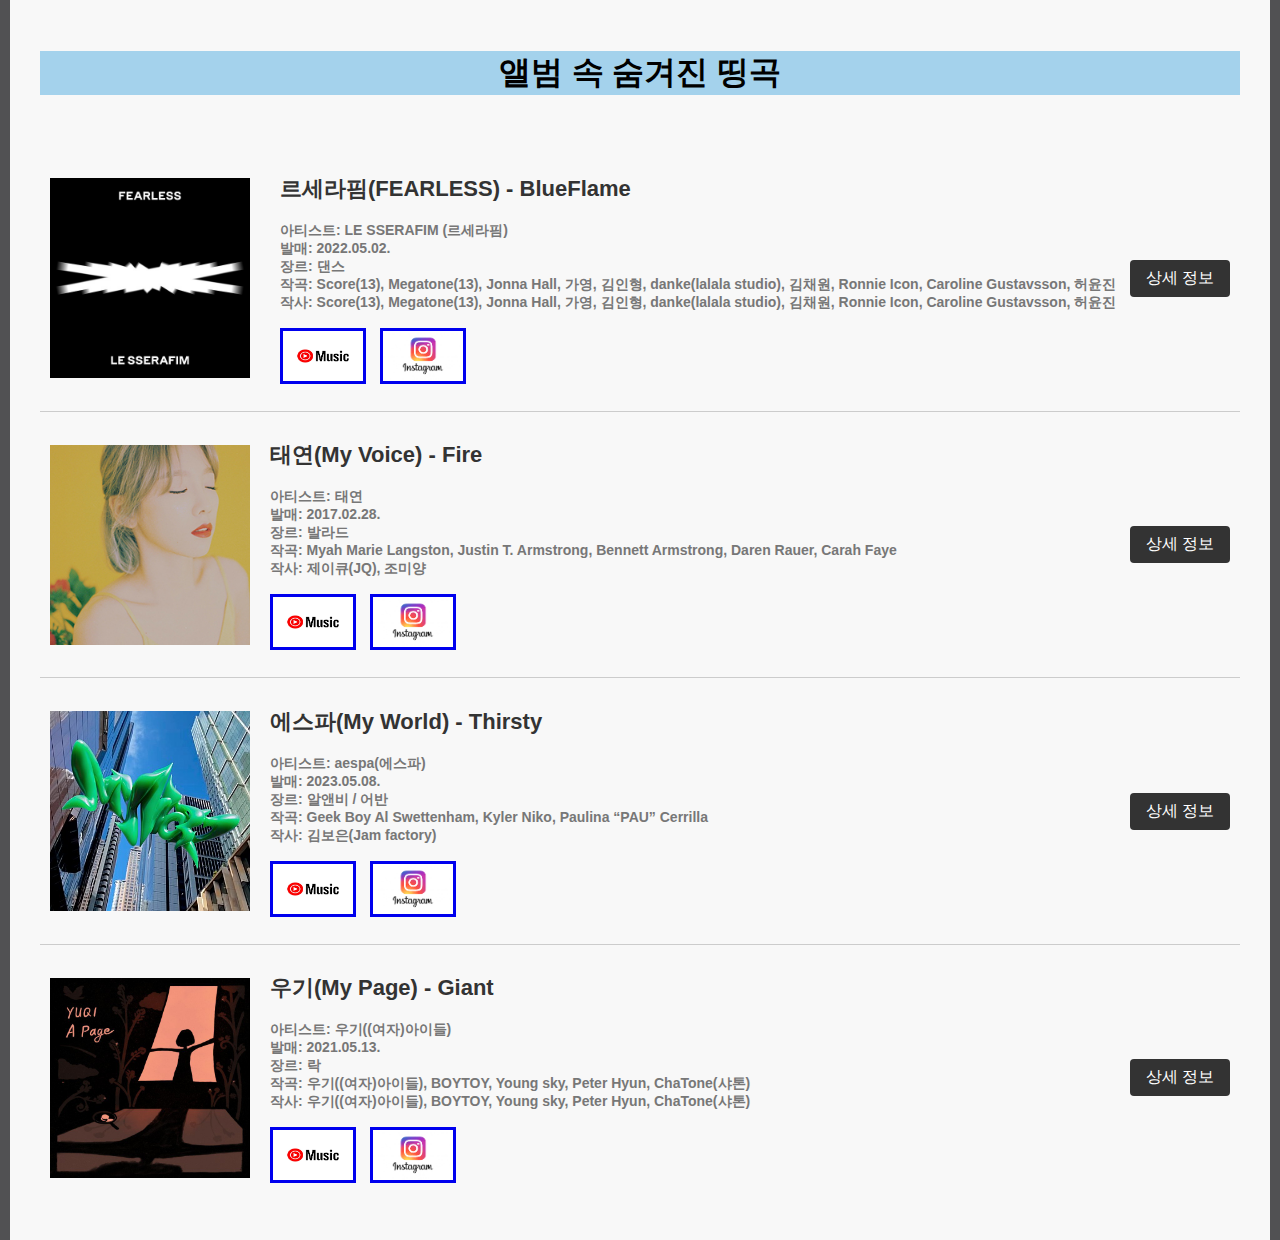
<file: index.html>
<!DOCTYPE html>
<html>
<head>
    <title>숨겨진 명곡 소개</title>
    <link rel="stylesheet" href="./css/style.css">
</head>
<body>
    <div class="container">
        <h1 style="font-style: initial;">앨범 속 숨겨진 띵곡</h1>
        <div class="song-list">
            <div class="song-item">
                <img src="image/fearless.jpg" style="padding-right:20px;">
                <div class="song-info">
                    <h2>르세라핌(FEARLESS) - BlueFlame</h2>
                    <p>
                        <b>아티스트: LE SSERAFIM (르세라핌)
                        <br>발매: 2022.05.02.
                        <br>장르: 댄스
                        <br>작곡: Score(13), Megatone(13), Jonna Hall, 가영, 김인형, danke(lalala studio), 김채원, Ronnie Icon, Caroline Gustavsson, 허윤진
                        <br>작사: Score(13), Megatone(13), Jonna Hall, 가영, 김인형, danke(lalala studio), 김채원, Ronnie Icon, Caroline Gustavsson, 허윤진<br><br>
                        <a href="https://music.youtube.com/watch?v=Vyo2m2CbdUs&list=RDAMVMVyo2m2CbdUs"><img src="./image/유튜브뮤직.png" border=3 style="width:80px; height:50px;"></a>
                        <a href="https://www.instagram.com/le_sserafim/"><img src="image/instar.png" border=3 style="width:80px; height:50px;"></a>
                    </b>
                    </p>
                </div>
                <a href="lesserafim.html" class="button">상세 정보</a>
            </div>
            <div class="song-item">
                <img src="image/Taeyeon_-_My_Voice.jpg" style="padding-right:10px;" border>
                <div class="song-info">
                    <h2>태연(My Voice) - Fire</h2>
                    <p><b>
                    아티스트: 태연<br>
                    발매: 2017.02.28.<br>
                    장르: 발라드<br>
                    작곡: Myah Marie Langston, Justin T. Armstrong, Bennett Armstrong, Daren Rauer, Carah Faye<br>
                    작사: 제이큐(JQ), 조미양<br><br>
                    <a href="https://music.youtube.com/watch?v=DPEsa2FAelo&list=RDAMVMDPEsa2FAelo"><img src="./image/유튜브뮤직.png" border=3 style="width:80px; height:50px;"></a>
                    </b>
                    <a href="https://www.instagram.com/taeyeon_ss/"><img src="image/instar.png" border=3 style="width:80px; height:50px;"></a>
                </p>
                </div>
                <a href="taeyeon.html" class="button">상세 정보</a>
            </div>
            <!-- 추가적인 곡들을 이곳에 추가할 수 있습니다 -->
            <div class="song-item">
                <img src="image/에스파thirsty.jpg" style="padding-right:10px;">
                <div class="song-info">
                    <h2>에스파(My World) - Thirsty</h2>
                    <p><b>
                    아티스트: aespa(에스파)<br>
                    발매: 2023.05.08.<br>
                    장르: 알앤비 /  어반<br>
                    작곡: Geek Boy Al Swettenham, Kyler Niko, Paulina “PAU” Cerrilla<br>
                    작사: 김보은(Jam factory)<br><br>
                    <a href="https://music.youtube.com/watch?v=O5qOB4cDr7s&list=RDAMVMO5qOB4cDr7s"><img src="./image/유튜브뮤직.png" border=3 style="width:80px; height:50px;"></a>
                    <a href="https://www.instagram.com/aespa_official/"><img src="image/instar.png" border=3 style="width:80px; height:50px;"></a>
                    </b></p>
                </div>
                <a href="aespa.html" class="button">상세 정보</a>
            </div>
            <div class="song-item">
                <img src="image/ugi.jpg" style="padding-right:10px;">
                <div class="song-info">
                    <h2>우기(My Page) - Giant</h2>
                    <p><b>
                    아티스트: 우기((여자)아이들) <br>
                    발매: 2021.05.13.<br>
                    장르: 락<br>
                    작곡: 우기((여자)아이들), BOYTOY, Young sky, Peter Hyun, ChaTone(샤톤)<br>
                    작사: 우기((여자)아이들), BOYTOY, Young sky, Peter Hyun, ChaTone(샤톤)<br><br>
                    <a href="https://music.youtube.com/watch?v=eQ7BuFlIrhM&list=RDAMVMeQ7BuFlIrhM"><img src="./image/유튜브뮤직.png" border=3 style="width:80px; height:50px;"></a>
                    <a href="https://www.instagram.com/yuqisong.923/"><img src="image/instar.png" border=3 style="width:80px; height:50px;"></a>
                    </b></p>
                </div>
                <a href="idle(u-gi).html" class="button">상세 정보</a>
            </div>
        </div>
    </div>
</body>
</html>
</file>
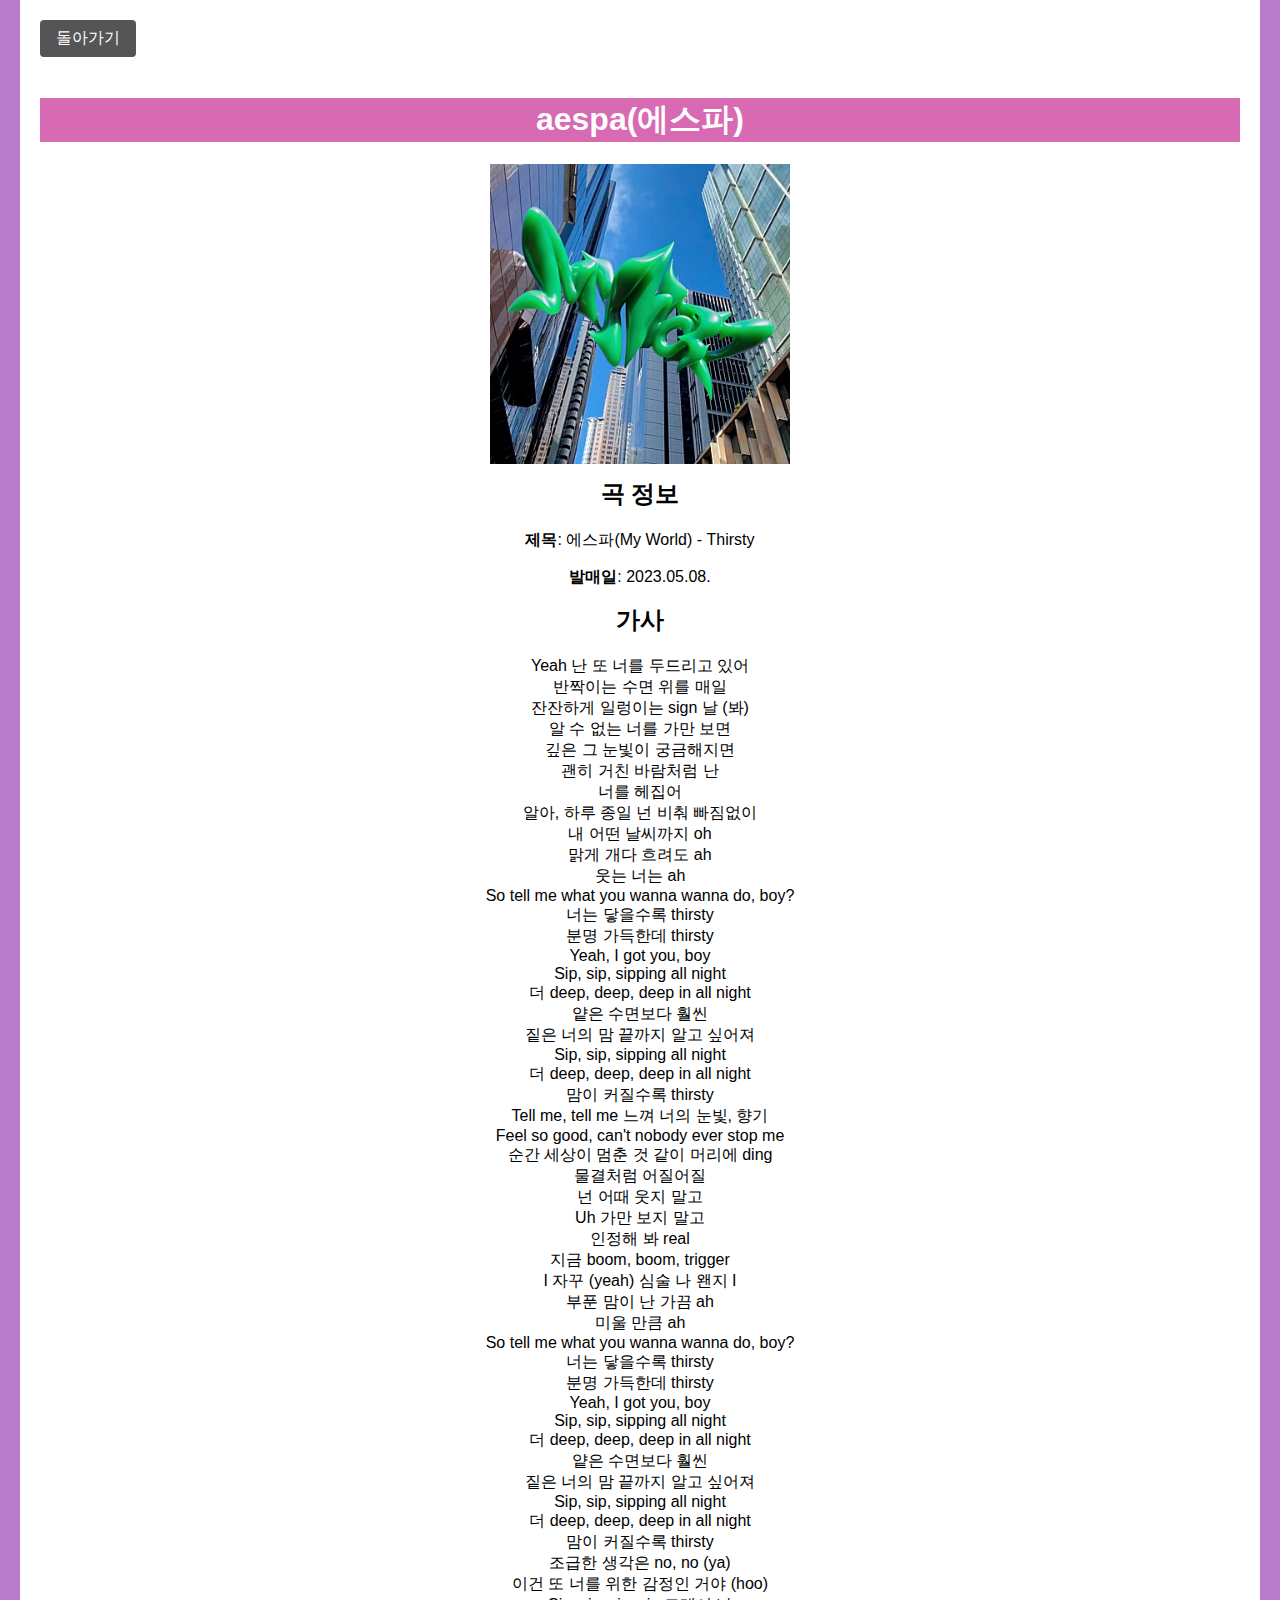
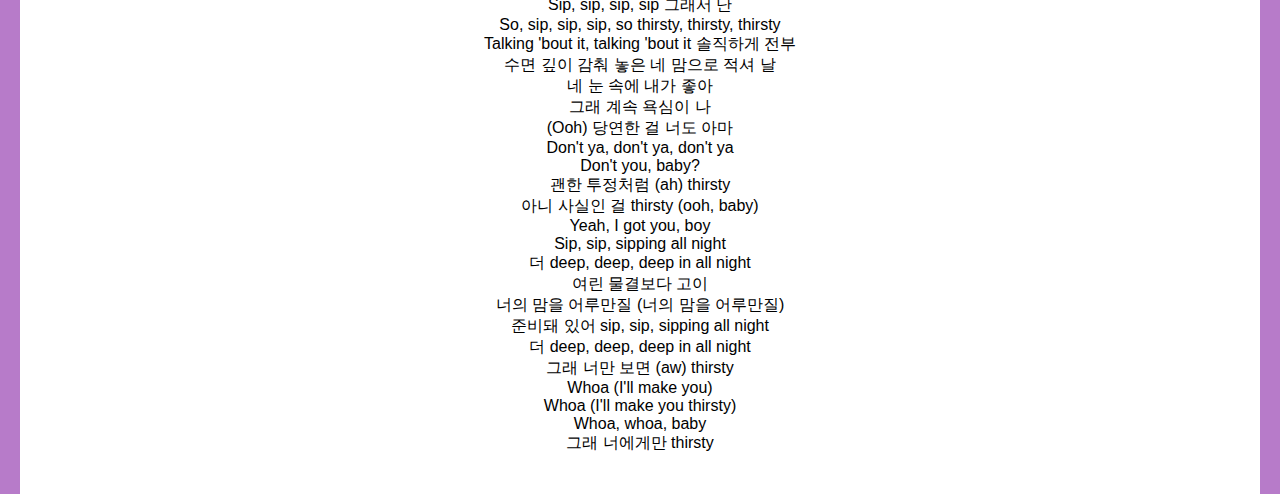
<file: aespa.html>
<!DOCTYPE html>
<html>
<head>
    <title>숨겨진 명곡 - 에스파</title>
    <link rel="stylesheet" href="./css/style4.css">
</head>
<body>
    <div class="container">
        <a href="index.html" class="back-button">돌아가기</a>
        <h1>aespa(에스파)</h1>
        <div class="song-info">
            <center>
                <a href="https://music.youtube.com/watch?v=O5qOB4cDr7s&list=RDAMVMO5qOB4cDr7s"><img src="./image/에스파thirsty.jpg" style="width:300px; height:300px; margin-bottom: 10px;"></a>
            <h2>곡 정보</h2>
            <p><b>제목</b>: 에스파(My World) - Thirsty</p>
            <p><b>발매일</b>: 2023.05.08.</p>
            <h2>가사</h2></center>
            <p style="text-align:center">
                Yeah
                난 또 너를 두드리고 있어<br>
                반짝이는 수면 위를 매일<br>
                잔잔하게 일렁이는 sign 날 (봐)<br>
                알 수 없는 너를 가만 보면<br>
                깊은 그 눈빛이 궁금해지면<br>
                괜히 거친 바람처럼 난<br>
                너를 헤집어<br>
                알아, 하루 종일 넌 비춰 빠짐없이<br>
                내 어떤 날씨까지 oh<br>
                맑게 개다 흐려도 ah<br>
                웃는 너는 ah<br>
                So tell me what you wanna wanna do, boy?<br>
                너는 닿을수록 thirsty<br>
                분명 가득한데 thirsty<br>
                Yeah, I got you, boy<br>
                Sip, sip, sipping all night<br>
                더 deep, deep, deep in all night<br>
                얕은 수면보다 훨씬<br>
                짙은 너의 맘 끝까지 알고 싶어져<br>
                Sip, sip, sipping all night<br>
                더 deep, deep, deep in all night<br>
                맘이 커질수록 thirsty<br>
                Tell me, tell me 느껴 너의 눈빛, 향기<br>
                Feel so good, can't nobody ever stop me<br>
                순간 세상이 멈춘 것 같이 머리에 ding<br>
                물결처럼 어질어질<br>
                넌 어때 웃지 말고<br>
                Uh 가만 보지 말고<br>
                인정해 봐 real<br>
                지금 boom, boom, trigger<br>
                I 자꾸 (yeah) 심술 나 왠지 I<br>
                부푼 맘이 난 가끔 ah<br>
                미울 만큼 ah<br>
                So tell me what you wanna wanna do, boy?<br>
                너는 닿을수록 thirsty<br>
                분명 가득한데 thirsty<br>
                Yeah, I got you, boy<br>
                Sip, sip, sipping all night<br>
                더 deep, deep, deep in all night<br>
                얕은 수면보다 훨씬<br>
                짙은 너의 맘 끝까지 알고 싶어져<br>
                Sip, sip, sipping all night<br>
                더 deep, deep, deep in all night<br>
                맘이 커질수록 thirsty<br>
                조급한 생각은 no, no (ya)<br>
                이건 또 너를 위한 감정인 거야 (hoo)<br>
                Sip, sip, sip, sip 그래서 난<br>
                So, sip, sip, sip, so thirsty, thirsty, thirsty<br>
                Talking 'bout it, talking 'bout it 솔직하게 전부<br>
                수면 깊이 감춰 놓은 네 맘으로 적셔 날<br>
                네 눈 속에 내가 좋아<br>
                그래 계속 욕심이 나<br>
                (Ooh) 당연한 걸 너도 아마<br>
                Don't ya, don't ya, don't ya<br>
                Don't you, baby?<br>
                괜한 투정처럼 (ah) thirsty<br>
                아니 사실인 걸 thirsty (ooh, baby)<br>
                Yeah, I got you, boy<br>
                Sip, sip, sipping all night<br>
                더 deep, deep, deep in all night<br>
                여린 물결보다 고이<br>
                너의 맘을 어루만질 (너의 맘을 어루만질)<br>
                준비돼 있어 sip, sip, sipping all night<br>
                더 deep, deep, deep in all night<br>
                그래 너만 보면 (aw) thirsty<br>
                Whoa (I'll make you)<br>
                Whoa (I'll make you thirsty)<br>
                Whoa, whoa, baby<br>
                그래 너에게만 thirsty
            </p>
        </div>
    </div>
</body>
</html>
</file>
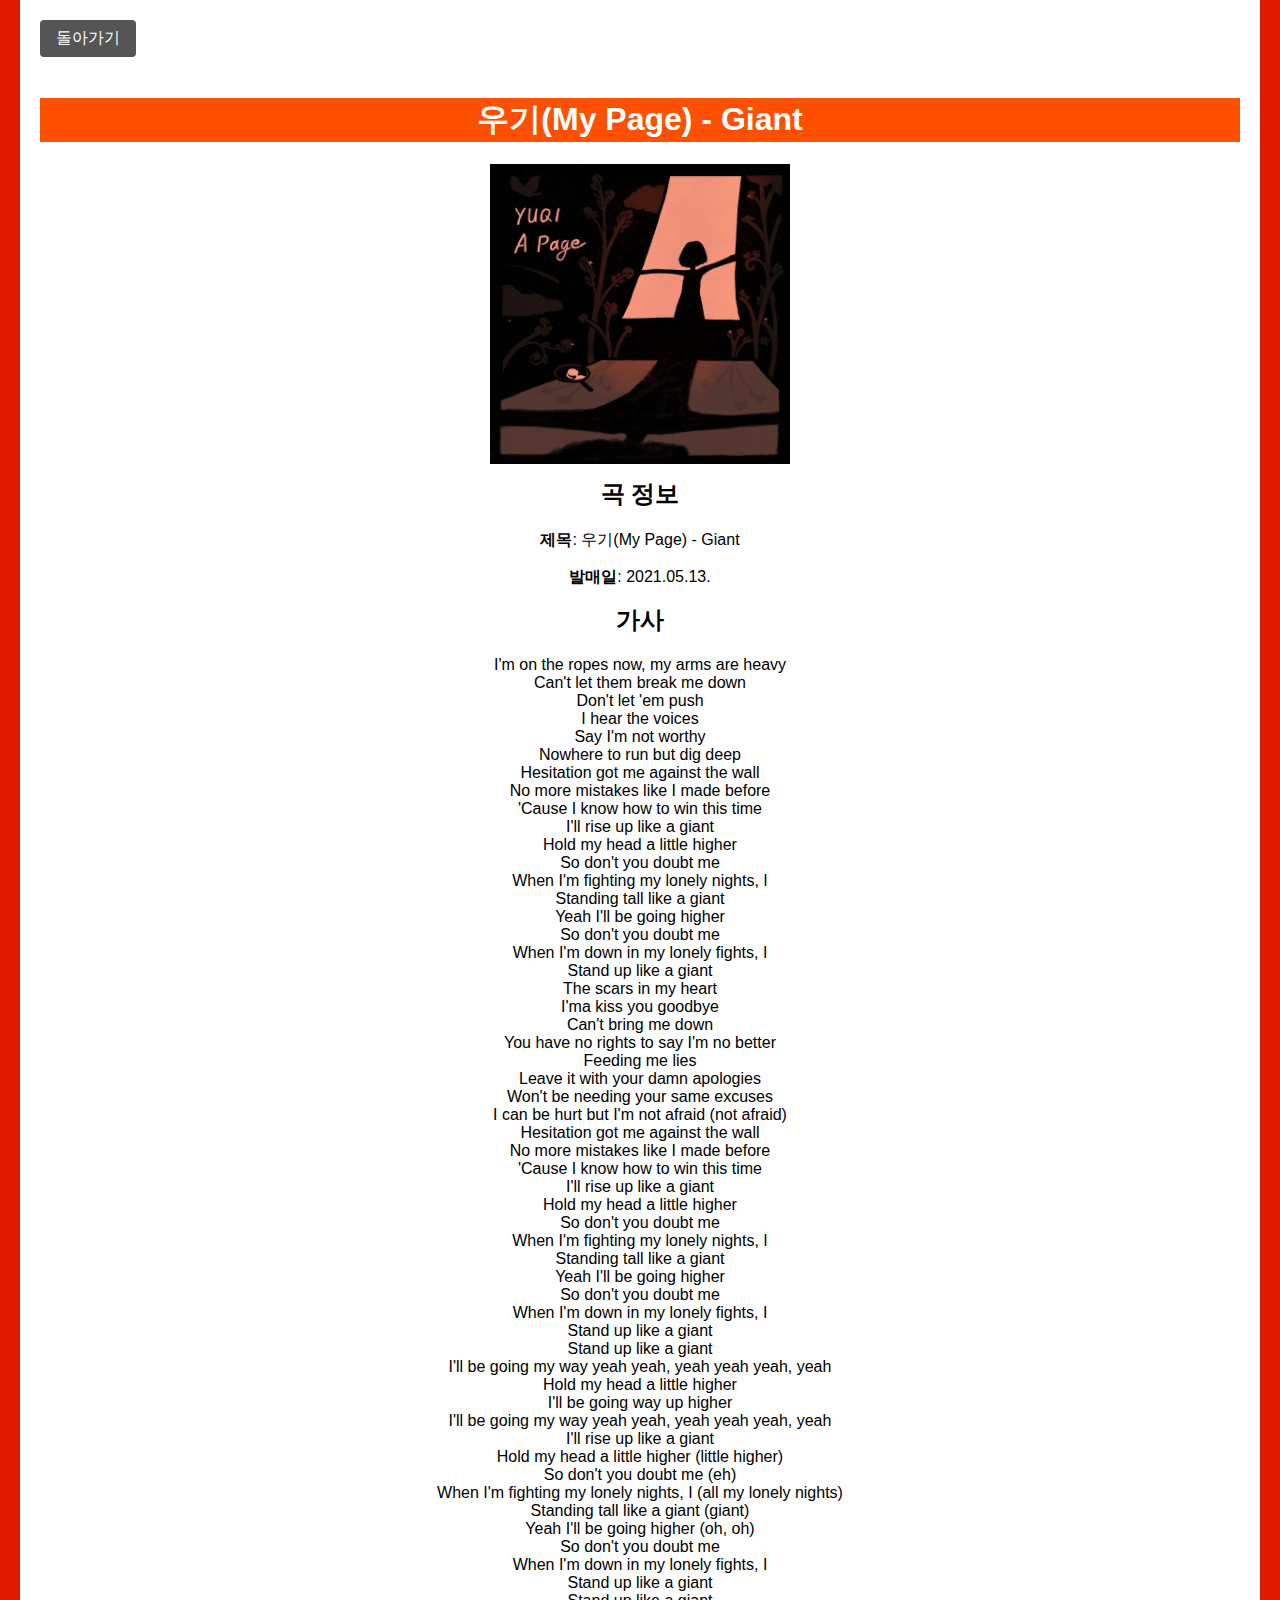
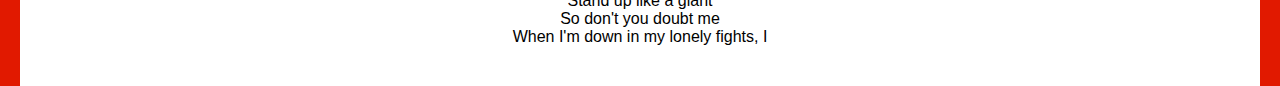
<file: idle(u-gi).html>
<!DOCTYPE html>
<html>
<head>
    <title>숨겨진 명곡 - 우기Giant</title>
    <link rel="stylesheet" href="./css/style5.css">
</head>
<body>
    <div class="container">
        <a href="index.html" class="back-button">돌아가기</a>
        <h1>우기(My Page) - Giant</h1>
        <div class="song-info">
            <center>
                <a href="https://music.youtube.com/watch?v=eQ7BuFlIrhM&list=RDAMVMeQ7BuFlIrhM"><img src="./image/ugi.jpg" style="width:300px; height:300px; margin-bottom: 10px;"></a>
            <h2>곡 정보</h2>
            <p><b>제목</b>: 우기(My Page) - Giant</p>
            <p><b>발매일</b>: 2021.05.13.</p>
            <h2>가사</h2></center>
            <p style="text-align:center">
                I'm on the ropes now, my arms are heavy<br>
                Can't let them break me down<br>
                Don't let 'em push<br>
                I hear the voices<br>
                Say I'm not worthy<br>
                Nowhere to run but dig deep<br>
                Hesitation got me against the wall<br>
                No more mistakes like I made before<br>
                'Cause I know how to win this time<br>
                I'll rise up like a giant<br>
                Hold my head a little higher<br>
                So don't you doubt me<br>
                When I'm fighting my lonely nights, I<br>
                Standing tall like a giant<br>
                Yeah I'll be going higher<br>
                So don't you doubt me<br>
                When I'm down in my lonely fights, I<br>
                Stand up like a giant<br>
                The scars in my heart<br>
                I'ma kiss you goodbye<br>
                Can't bring me down<br>
                You have no rights to say I'm no better<br>
                Feeding me lies<br>
                Leave it with your damn apologies<br>
                Won't be needing your same excuses<br>
                I can be hurt but I'm not afraid (not afraid)<br>
                Hesitation got me against the wall<br>
                No more mistakes like I made before<br>
                'Cause I know how to win this time<br>
                I'll rise up like a giant<br>
                Hold my head a little higher<br>
                So don't you doubt me<br>
                When I'm fighting my lonely nights, I<br>
                Standing tall like a giant<br>
                Yeah I'll be going higher<br>
                So don't you doubt me<br>
                When I'm down in my lonely fights, I<br>
                Stand up like a giant<br>
                Stand up like a giant<br>
                I'll be going my way yeah yeah, yeah yeah yeah, yeah<br>
                Hold my head a little higher<br>
                I'll be going way up higher<br>
                I'll be going my way yeah yeah, yeah yeah yeah, yeah<br>
                I'll rise up like a giant<br>
                Hold my head a little higher (little higher)<br>
                So don't you doubt me (eh)<br>
                When I'm fighting my lonely nights, I (all my lonely nights)<br>
                Standing tall like a giant (giant)<br>
                Yeah I'll be going higher (oh, oh)<br>
                So don't you doubt me<br>
                When I'm down in my lonely fights, I<br>
                Stand up like a giant<br>
                Stand up like a giant<br>
                So don't you doubt me<br>
                When I'm down in my lonely fights, I<br>
            </p>
        </div>
    </div>
</body>
</html>
</file>
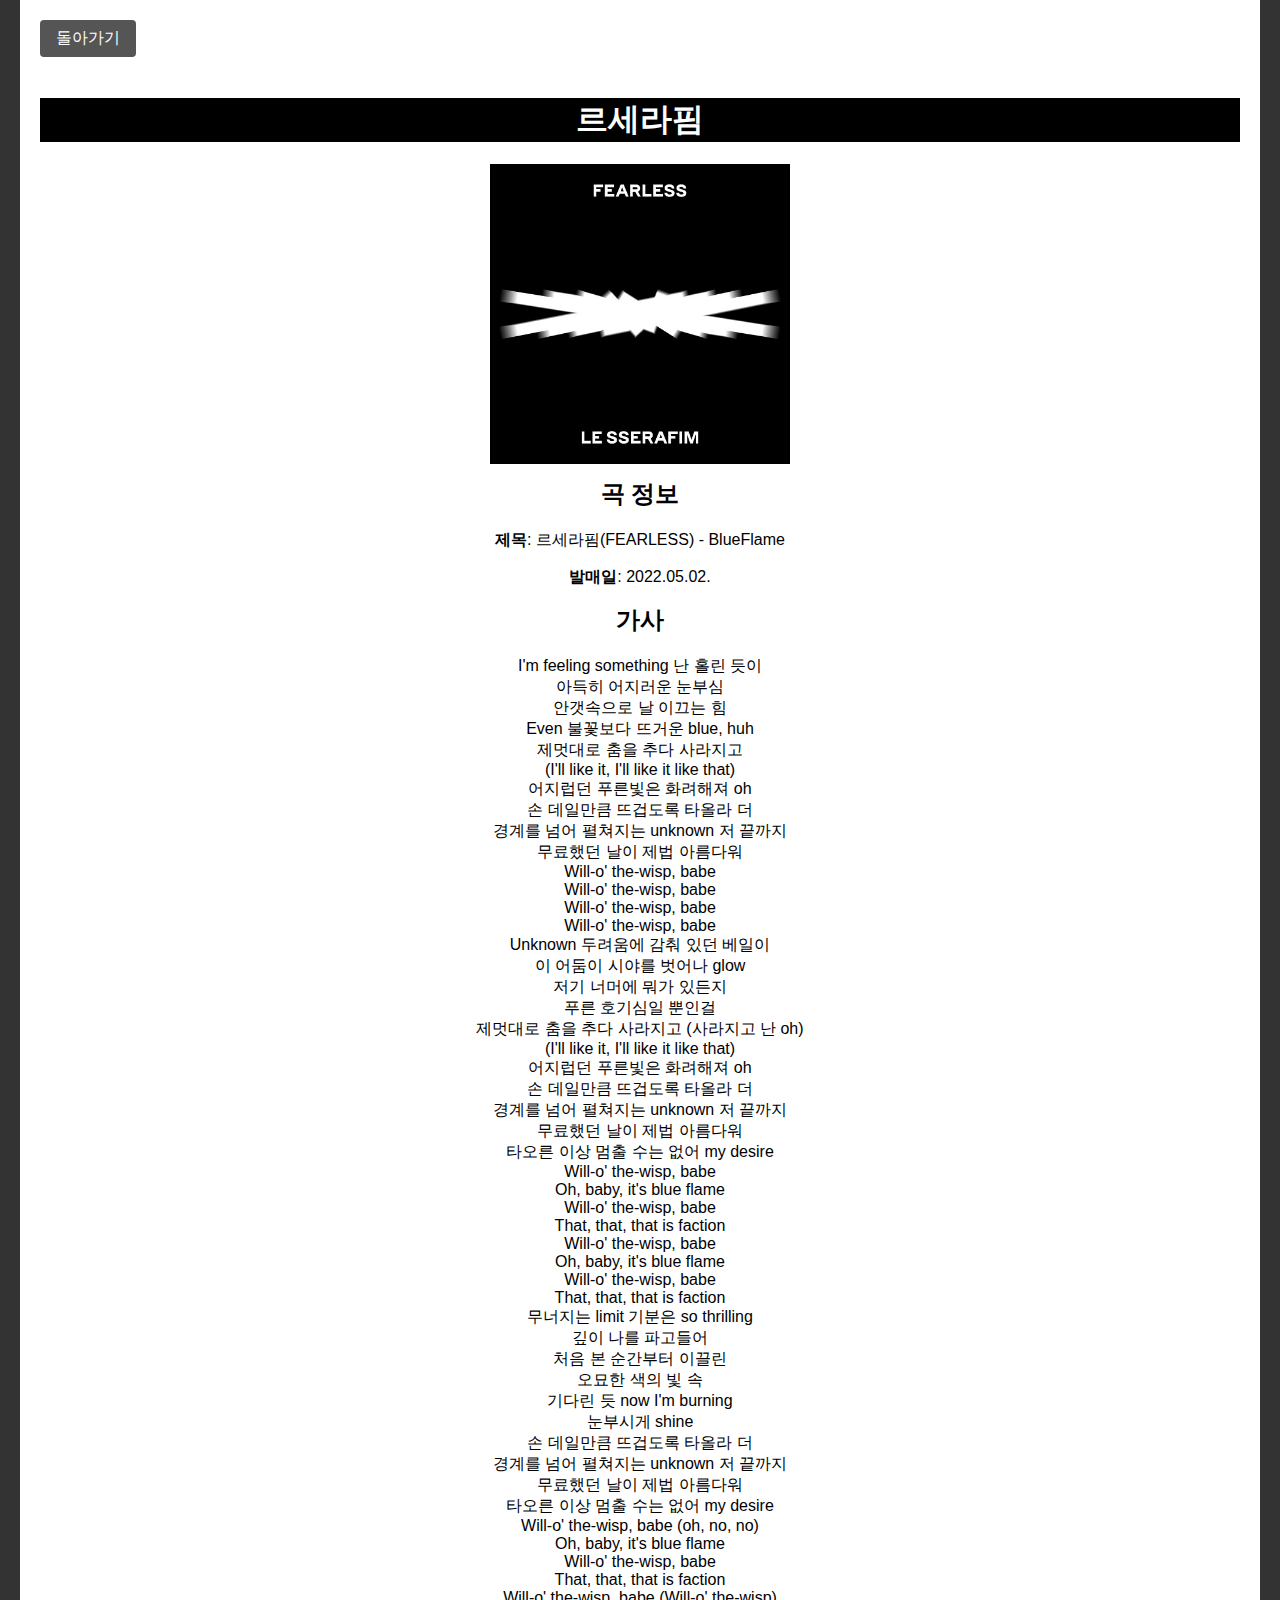
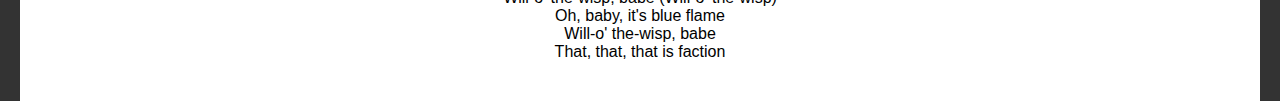
<file: lesserafim.html>
<!DOCTYPE html>
<html>
<head>
    <title>숨겨진 명곡 - 르세라핌</title>
    <link rel="stylesheet" href="./css/style2.css">
</head>
<body>
    <div class="container">
        <a href="index.html" class="back-button">돌아가기</a>
        <h1>르세라핌</h1>
        <div class="song-info">
            <center>
                <a href="https://music.youtube.com/watch?v=Vyo2m2CbdUs&list=RDAMVMVyo2m2CbdUs"><img src="./image/fearless.jpg" style="width:300px; height:300px; margin-bottom: 10px;"></a>
            <h2>곡 정보</h2>
            <p><b>제목</b>: 르세라핌(FEARLESS) - BlueFlame</p>
            <p><b>발매일</b>: 2022.05.02.</p>
            <h2>가사</h2></center>
            <p style="text-align:center">
                I'm feeling something 난 홀린 듯이<br>
                아득히 어지러운 눈부심<br>
                안갯속으로 날 이끄는 힘<br>
                Even 불꽃보다 뜨거운 blue, huh<br>
                제멋대로 춤을 추다 사라지고<br>
                (I'll like it, I'll like it like that)<br>
                어지럽던 푸른빛은 화려해져 oh<br>
                손 데일만큼 뜨겁도록 타올라 더<br>
                경계를 넘어 펼쳐지는 unknown 저 끝까지<br>
                무료했던 날이 제법 아름다워<br>
                Will-o' the-wisp, babe<br>
                Will-o' the-wisp, babe<br>
                Will-o' the-wisp, babe<br>
                Will-o' the-wisp, babe<br>
                Unknown 두려움에 감춰 있던 베일이<br>
                이 어둠이 시야를 벗어나 glow<br>
                저기 너머에 뭐가 있든지<br>
                푸른 호기심일 뿐인걸<br>
                제멋대로 춤을 추다 사라지고 (사라지고 난 oh)<br>
                (I'll like it, I'll like it like that)<br>
                어지럽던 푸른빛은 화려해져 oh<br>
                손 데일만큼 뜨겁도록 타올라 더<br>
                경계를 넘어 펼쳐지는 unknown 저 끝까지<br>
                무료했던 날이 제법 아름다워<br>
                타오른 이상 멈출 수는 없어 my desire<br>
                Will-o' the-wisp, babe<br>
                Oh, baby, it's blue flame<br>
                Will-o' the-wisp, babe<br>
                That, that, that is faction<br>
                Will-o' the-wisp, babe<br>
                Oh, baby, it's blue flame<br>
                Will-o' the-wisp, babe<br>
                That, that, that is faction<br>
                무너지는 limit 기분은 so thrilling<br>
                깊이 나를 파고들어<br>
                처음 본 순간부터 이끌린<br>
                오묘한 색의 빛 속<br>
                기다린 듯 now I'm burning<br>
                눈부시게 shine<br>
                손 데일만큼 뜨겁도록 타올라 더<br>
                경계를 넘어 펼쳐지는 unknown 저 끝까지<br>
                무료했던 날이 제법 아름다워<br>
                타오른 이상 멈출 수는 없어 my desire<br>
                Will-o' the-wisp, babe (oh, no, no)<br>
                Oh, baby, it's blue flame<br>
                Will-o' the-wisp, babe<br>
                That, that, that is faction<br>
                Will-o' the-wisp, babe (Will-o' the-wisp)<br>
                Oh, baby, it's blue flame<br>
                Will-o' the-wisp, babe<br>
                That, that, that is faction
            </p>
        </div>
    </div>
</body>
</html>
</file>
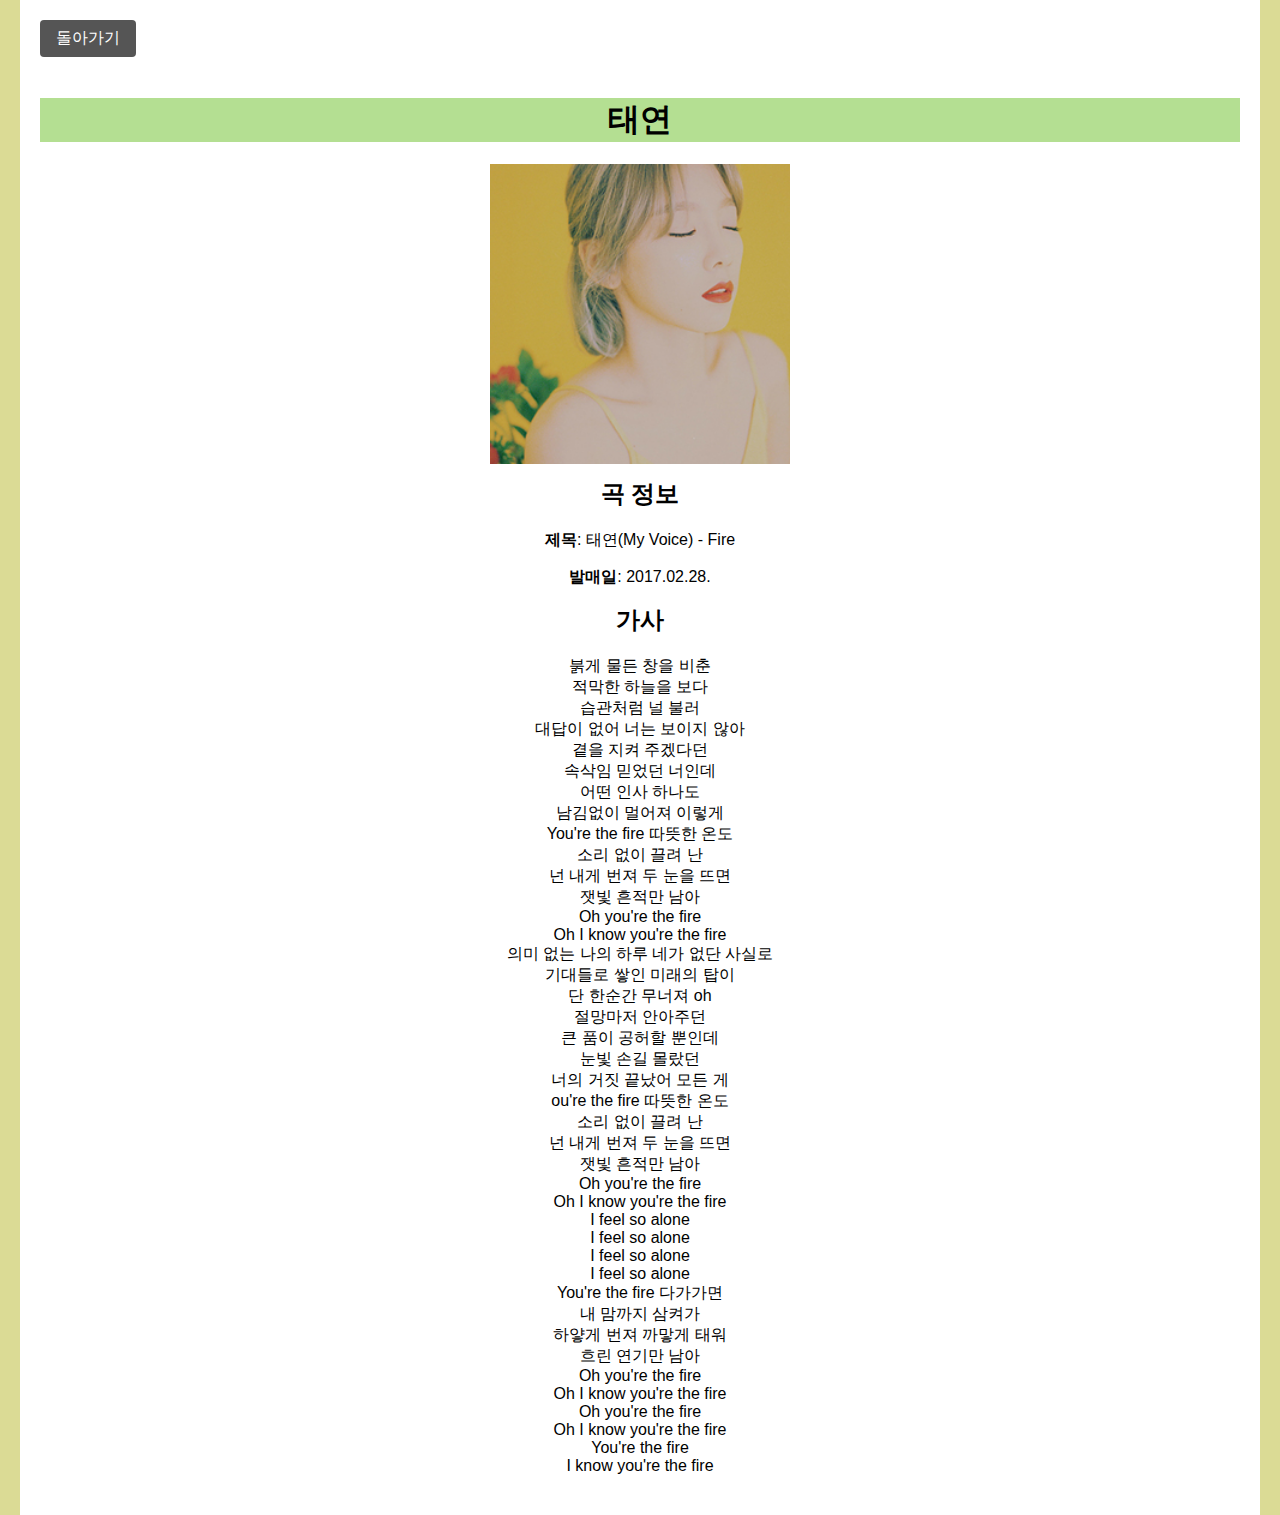
<file: taeyeon.html>
<!DOCTYPE html>
<html>
<head>
    <title>숨겨진 명곡 - 태연</title>
    <link rel="stylesheet" href="./css/style3.css">
</head>
<body>
    <div class="container">
        <a href="index.html" class="back-button">돌아가기</a>
        <h1>태연</h1>
        <div class="song-info">
            <center>
                <a href="https://music.youtube.com/watch?v=DPEsa2FAelo&list=RDAMVMDPEsa2FAelo"><img src="./image/Taeyeon_-_My_Voice.jpg" style="width:300px; height:300px; margin-bottom: 10px;"></a>
            <h2>곡 정보</h2>
            <p><b>제목</b>: 태연(My Voice) - Fire</p>
            <p><b>발매일</b>: 2017.02.28.</p>
            <h2>가사</h2></center>
            <p style="text-align:center">
                붉게 물든 창을 비춘<br>
                적막한 하늘을 보다<br>
                습관처럼 널 불러<br>
                대답이 없어 너는 보이지 않아<br>
                곁을 지켜 주겠다던<br>
                속삭임 믿었던 너인데<br>
                어떤 인사 하나도<br>
                남김없이 멀어져 이렇게<br>
                You're the fire 따뜻한 온도<br>
                소리 없이 끌려 난<br>
                넌 내게 번져 두 눈을 뜨면<br>
                잿빛 흔적만 남아<br>
                Oh you're the fire<br>
                Oh I know you're the fire<br>
                의미 없는 나의 하루 네가 없단 사실로<br>
                기대들로 쌓인 미래의 탑이<br>
                단 한순간 무너져 oh<br>
                절망마저 안아주던<br>
                큰 품이 공허할 뿐인데<br>
                눈빛 손길 몰랐던<br>
                너의 거짓 끝났어 모든 게<br>
                ou're the fire 따뜻한 온도<br>
                소리 없이 끌려 난<br>
                넌 내게 번져 두 눈을 뜨면<br>
                잿빛 흔적만 남아<br>
                Oh you're the fire<br>
                Oh I know you're the fire<br>
                I feel so alone<br>
                I feel so alone<br>
                I feel so alone<br>
                I feel so alone<br>
                You're the fire 다가가면<br>
                내 맘까지 삼켜가<br>
                하얗게 번져 까맣게 태워<br>
                흐린 연기만 남아<br>
                Oh you're the fire<br>
                Oh I know you're the fire<br>
                Oh you're the fire<br>
                Oh I know you're the fire<br>
                You're the fire<br>
                I know you're the fire
            </p>
        </div>
    </div>
</body>
</html>
</file>
<file: css/style.css>
body {
    font-family: Arial, sans-serif;
    background-color: #515153;
    margin: 0;
    padding: 0;
}

.container {
    max-width: 1200px;
    margin: 0 auto;
    padding: 30px;
    background-color: rgb(248, 248, 248);
}

h1 {
    text-align: center;
    color: rgb(0, 0, 0);
    background-color: rgb(164, 210, 236);
}

.song-list {
    margin-top: 50px;
}

.song-item {
    display: flex;
    align-items: center;
    padding: 10px;
    border-bottom: 1px solid #ccc;
}

.song-item:last-child {
    border-bottom: none;
}

.song-item img {
    width: 200px;
    height: 200px;
    margin-right: 10px;
}

.song-item .song-info {
    flex: 1;
}

.song-item .song-info h2 {
    margin: 1;
    font-size: 22px;
    color: #333;
}

.song-item .song-info p {
    margin: 1;
    font-size: 14px;
    color: #777;
}

.button {
    display: inline-block;
    padding: 8px 16px;
    background-color: #333;
    color: #fff;
    text-decoration: none;
    border-radius: 4px;
    transition: background-color 0.3s ease;
}

.button:hover {
    background-color: #555;
}
</file>
<file: css/style4.css>
body {
    font-family: Arial, sans-serif;
    background-color: #a860bed3;
    margin: 0;
    padding: 0;
}

.container {
    max-width: 1200px;
    margin: 0 auto;
    padding: 20px;
    background-color: #fff;
}

h1 {
    text-align: center;
    color: rgb(253, 252, 252);
    background-color: rgb(216, 105, 179);
}

.song-list {
    margin-top: 20px;
}

.song-item {
    display: flex;
    align-items: center;
    padding: 10px;
    border-bottom: 1px solid #eee;
}

.song-item:last-child {
    border-bottom: none;
}

.song-item img {
    width: 80px;
    height: 80px;
    margin-right: 10px;
}

.song-item .song-info {
    flex: 1;
}

.song-item .song-info h2 {
    margin: 0;
    font-size: 18px;
    color: #333;
}

.song-item .song-info p {
    margin: 0;
    font-size: 14px;
    color: #777;
}

.button {
    display: inline-block;
    padding: 8px 16px;
    background-color: #333;
    color: #fff;
    text-decoration: none;
    border-radius: 4px;
    transition: background-color 0.3s ease;
}

.button:hover {
    background-color: #555;
}

.back-button {
    display: inline-block;
    padding: 8px 16px;
    background-color: #555;
    color: #fff;
    text-decoration: none;
    border-radius: 4px;
    transition: background-color 0.3s ease;
    margin-bottom: 20px;
}

.back-button:hover {
    background-color: #777;
}

.song-info {
    margin-bottom: 20px;
}

.song-info h2 {
    margin-top: 0;
}

.interpretations {
    margin-bottom: 20px;
}

.interpretations h2 {
    margin-top: 0;
}

.interpretations ul {
    padding-left: 20px;
}
</file>
<file: css/style5.css>
body {
    font-family: Arial, sans-serif;
    background-color: #e11900;
    margin: 0;
    padding: 0;
}

.container {
    max-width: 1200px;
    margin: 0 auto;
    padding: 20px;
    background-color: #fff;
}

h1 {
    text-align: center;
    color: rgb(255, 255, 255);
    background-color: rgb(253, 80, 0);
}

.song-list {
    margin-top: 20px;
}

.song-item {
    display: flex;
    align-items: center;
    padding: 10px;
    border-bottom: 1px solid #eee;
}

.song-item:last-child {
    border-bottom: none;
}

.song-item img {
    width: 80px;
    height: 80px;
    margin-right: 10px;
}

.song-item .song-info {
    flex: 1;
}

.song-item .song-info h2 {
    margin: 0;
    font-size: 18px;
    color: #333;
}

.song-item .song-info p {
    margin: 0;
    font-size: 14px;
    color: #777;
}

.button {
    display: inline-block;
    padding: 8px 16px;
    background-color: #333;
    color: #fff;
    text-decoration: none;
    border-radius: 4px;
    transition: background-color 0.3s ease;
}

.button:hover {
    background-color: #555;
}

.back-button {
    display: inline-block;
    padding: 8px 16px;
    background-color: #555;
    color: #fff;
    text-decoration: none;
    border-radius: 4px;
    transition: background-color 0.3s ease;
    margin-bottom: 20px;
}

.back-button:hover {
    background-color: #777;
}

.song-info {
    margin-bottom: 20px;
}

.song-info h2 {
    margin-top: 0;
}

.interpretations {
    margin-bottom: 20px;
}

.interpretations h2 {
    margin-top: 0;
}

.interpretations ul {
    padding-left: 20px;
}
</file>
<file: css/style2.css>
body {
    font-family: Arial, sans-serif;
    background-color: #080808d3;
    margin: 0;
    padding: 0;
}

.container {
    max-width: 1200px;
    margin: 0 auto;
    padding: 20px;
    background-color: #fff;
}

h1 {
    text-align: center;
    color: rgb(255, 255, 255);
    background-color: rgb(0, 0, 0);
}

.song-list {
    margin-top: 20px;
}

.song-item {
    display: flex;
    align-items: center;
    padding: 10px;
    border-bottom: 1px solid #eee;
}

.song-item:last-child {
    border-bottom: none;
}

.song-item img {
    width: 80px;
    height: 80px;
    margin-right: 10px;
}

.song-item .song-info {
    flex: 1;
}

.song-item .song-info h2 {
    margin: 0;
    font-size: 18px;
    color: #333;
}

.song-item .song-info p {
    margin: 0;
    font-size: 14px;
    color: #777;
}

.button {
    display: inline-block;
    padding: 8px 16px;
    background-color: #333;
    color: #fff;
    text-decoration: none;
    border-radius: 4px;
    transition: background-color 0.3s ease;
}

.button:hover {
    background-color: #555;
}

.back-button {
    display: inline-block;
    padding: 8px 16px;
    background-color: #555;
    color: #fff;
    text-decoration: none;
    border-radius: 4px;
    transition: background-color 0.3s ease;
    margin-bottom: 20px;
}

.back-button:hover {
    background-color: #777;
}

.song-info {
    margin-bottom: 20px;
}

.song-info h2 {
    margin-top: 0;
}

.interpretations {
    margin-bottom: 20px;
}

.interpretations h2 {
    margin-top: 0;
}

.interpretations ul {
    padding-left: 20px;
}

pre {
    white-space: pre-wrap;
}
</file>
<file: css/style3.css>
body {
    font-family: Arial, sans-serif;
    background-color: #d3d47fd3;
    margin: 0;
    padding: 0;
}

.container {
    max-width: 1200px;
    margin: 0 auto;
    padding: 20px;
    background-color: #fff;
}

h1 {
    text-align: center;
    color: rgb(0, 0, 0);
    background-color: rgb(180, 223, 146);
}

.song-list {
    margin-top: 20px;
}

.song-item {
    display: flex;
    align-items: center;
    padding: 10px;
    border-bottom: 1px solid #eee;
}

.song-item:last-child {
    border-bottom: none;
}

.song-item img {
    width: 80px;
    height: 80px;
    margin-right: 10px;
}

.song-item .song-info {
    flex: 1;
}

.song-item .song-info h2 {
    margin: 0;
    font-size: 18px;
    color: #333;
}

.song-item .song-info p {
    margin: 0;
    font-size: 14px;
    color: #777;
}

.button {
    display: inline-block;
    padding: 8px 16px;
    background-color: #333;
    color: #fff;
    text-decoration: none;
    border-radius: 4px;
    transition: background-color 0.3s ease;
}

.button:hover {
    background-color: #555;
}

.back-button {
    display: inline-block;
    padding: 8px 16px;
    background-color: #555;
    color: #fff;
    text-decoration: none;
    border-radius: 4px;
    transition: background-color 0.3s ease;
    margin-bottom: 20px;
}

.back-button:hover {
    background-color: #777;
}

.song-info {
    margin-bottom: 20px;
}

.song-info h2 {
    margin-top: 0;
}

.interpretations {
    margin-bottom: 20px;
}

.interpretations h2 {
    margin-top: 0;
}

.interpretations ul {
    padding-left: 20px;
}
</file>
